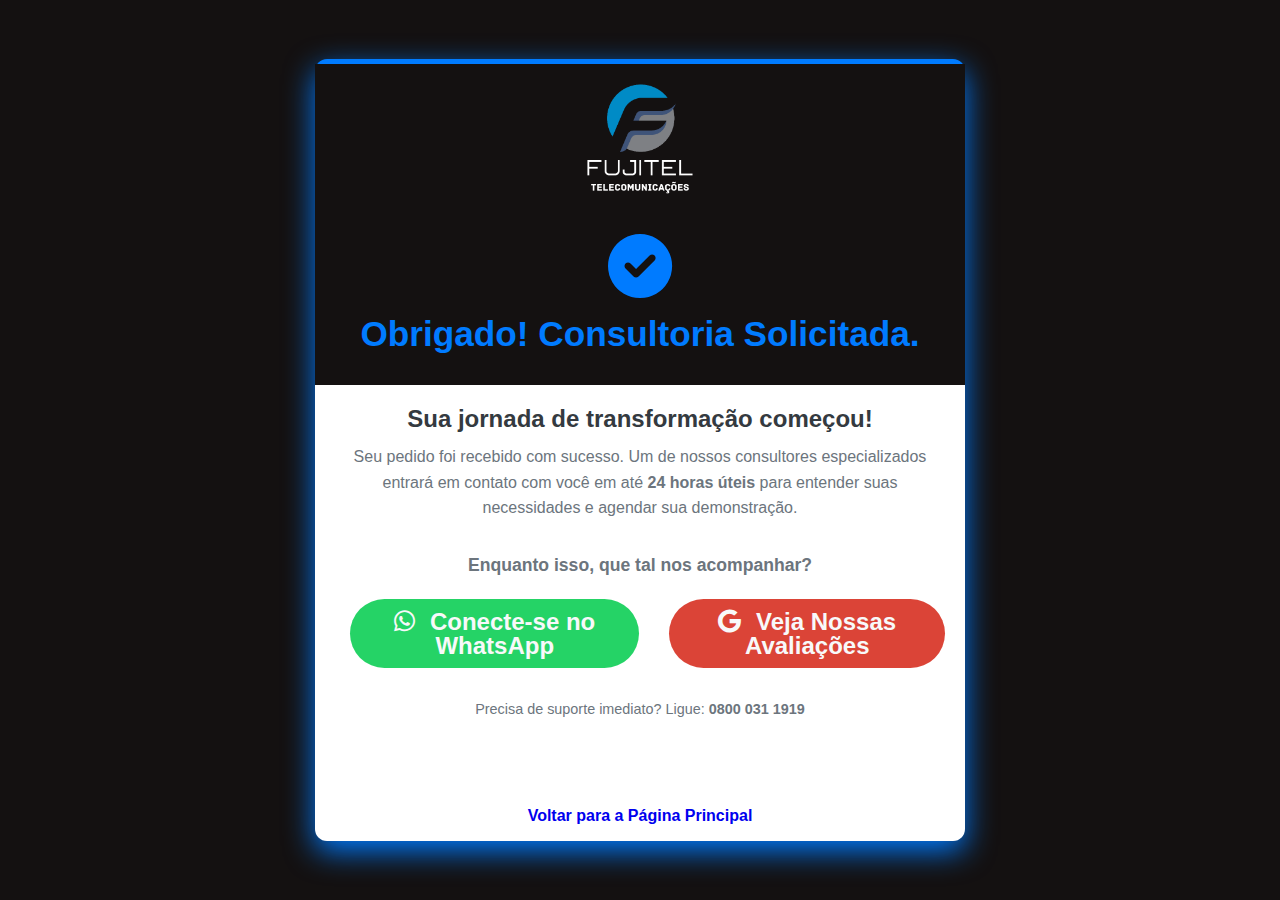
<file: thankyou.html>
<!DOCTYPE html>
<html lang="pt-BR">
  <head>
    <meta charset="UTF-8" />
    <meta name="viewport" content="width=device-width, initial-scale=1.0" />
    <title>Obrigado! Sua Consultoria Fujitel Foi Solicitada</title>

    <link rel="stylesheet" href="style.css" />
    <link
      rel="shortcut icon"
      href="./assets/icons/logotipo-fujitel.png"
      type="image/x-icon"
    />

    <link
      rel="stylesheet"
      href="https://cdnjs.cloudflare.com/ajax/libs/font-awesome/6.0.0-beta3/css/all.min.css"
    />
    <style>
      /* --- ESTILOS DA PÁGINA DE AGRADECIMENTO (agradecimento.html) --- */

      .thank-you-body {
        background-color: #141111; /* Fundo claro */
        display: flex;
        justify-content: center;
        align-items: center;
        min-height: 100vh; /* Garante que o conteúdo ocupe toda a altura da tela */
        margin: 0;
        padding: 20px;
        font-family: "Poppins", sans-serif; /* Use a fonte da sua landing page */
      }

      .thank-you-container {
        background-color: white;
        max-width: 650px;
        padding: 0;
        border-radius: 12px;
        box-shadow: 0 10px 30px var(--fujitel-blue);
        text-align: center;
        border-top: 5px solid var(--fujitel-blue);
      }

      .logo-thank-you {
        max-width: 150px;
        margin-bottom: 20px;
      }

      .check-icon {
        font-size: 4em;
        color: var(--fujitel-blue);
        margin-bottom: 15px;
      }
      .thank-you-header {
        display: flex;
        flex-direction: column;
        align-items: center;
        background-color: #141111;
      }
      .thank-you-header h1 {
        font-size: 2.2em;
        color: var(--fujitel-blue);
        margin-top: 0;
        margin-bottom: 30px;
      }
      .thank-you-content {
        padding: 20px;
      }
      .thank-you-content h2 {
        font-size: 1.5em;
        color: var(--fujitel-dark);
        margin-bottom: 10px;
      }

      .thank-you-content p {
        color: var(--fujitel-gray);
        line-height: 1.6;
        margin-bottom: 20px;
      }

      .next-step-info {
        font-size: 1.1em;
        color: var(--fujitel-dark);
        margin-top: 30px;
        margin-bottom: 15px;
      }

      /* Links Sociais */
      .social-links {
        display: flex;
        justify-content: center;
        gap: 15px;
        margin-bottom: 30px;
      }
      @media screen and (max-width: 1020px) {
        .social-links {
          flex-direction: column;
          display: flex;
        }
      }
      .social-btn {
        padding: 10px 20px;
        border-radius: 50px;
        text-decoration: none;
        font-weight: bold;
        transition: transform 0.2s;
        font-size: 0.5em;
        color: aliceblue;
        line-height: 1;
      }

      .social-btn:hover {
        transform: translateY(-2px);
      }

      .social-btn i {
        margin-right: 8px;
      }

      .whatsapp-btn {
        background-color: #25d366;
        color: white;
      }

      .google-btn {
        background-color: #db4437; /* Cor do Google */
        color: white;
      }

      .contact-backup {
        font-size: 0.9em;
        color: var(--fujitel-dark);
      }

      .back-home-btn {
        margin-top: 30px;
        /* Usa o estilo do botão CTA principal definido no seu style.css */
      }
    </style>
  </head>
  <body class="thank-you-body">
    <div class="thank-you-container">
      <div class="thank-you-header">
        <img
          src="./assets/icons/logotipo-fujitel.png"
          alt="Fujitel Telecomunicações"
          class="logo-thank-you"
        />

        <i class="fas fa-check-circle check-icon"></i>
        <h1>Obrigado! Consultoria Solicitada.</h1>
      </div>

      <div class="thank-you-content">
        <h2>Sua jornada de transformação começou!</h2>
        <p>
          Seu pedido foi recebido com sucesso. Um de nossos consultores
          especializados entrará em contato com você em até
          <strong>24 horas úteis</strong>
          para entender suas necessidades e agendar sua demonstração.
        </p>

        <p class="next-step-info">
          <strong>Enquanto isso, que tal nos acompanhar?</strong>
        </p>

        <div class="social-links">
          <a
            href="https://wa.me/5531971198708?text=Ol%C3%A1%2C%20vim%20pelo%20site%20e%20gostaria%20de%20mais%20informa%C3%A7%C3%B5es.
"
            target="_blank"
            class="social-btn whatsapp-btn"
            ><i class="fab fa-whatsapp"></i> Conecte-se no WhatsApp</a
          >
          <a
            href="https://share.google/LiydgJZ4CPw61NyUv"
            target="_blank"
            class="social-btn google-btn"
            ><i class="fab fa-google"></i> Veja Nossas Avaliações</a
          >
        </div>

        <p class="contact-backup">
          Precisa de suporte imediato? Ligue: <strong>0800 031 1919</strong>
        </p>
      </div>

      <a href="index.html" class="btn-cta back-home-btn"
        >Voltar para a Página Principal</a
      >
    </div>
  </body>
</html>
</file>
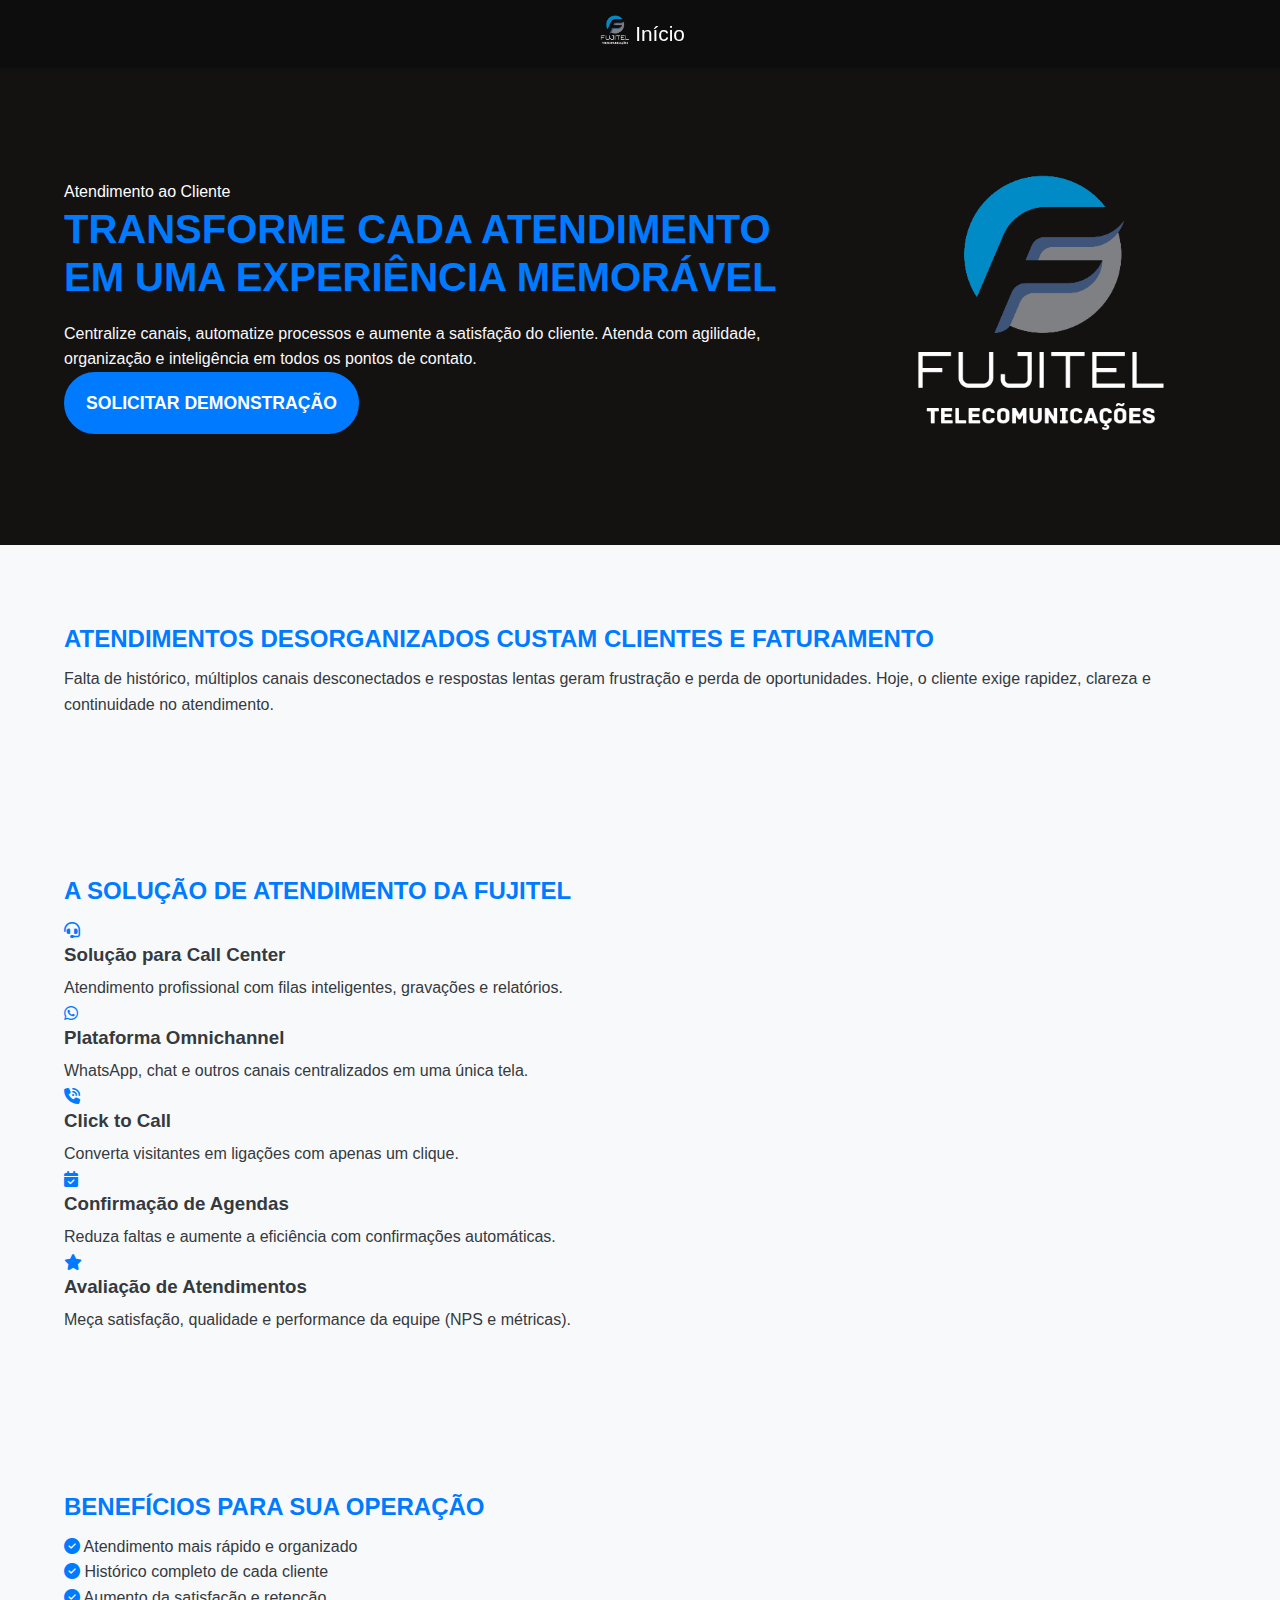
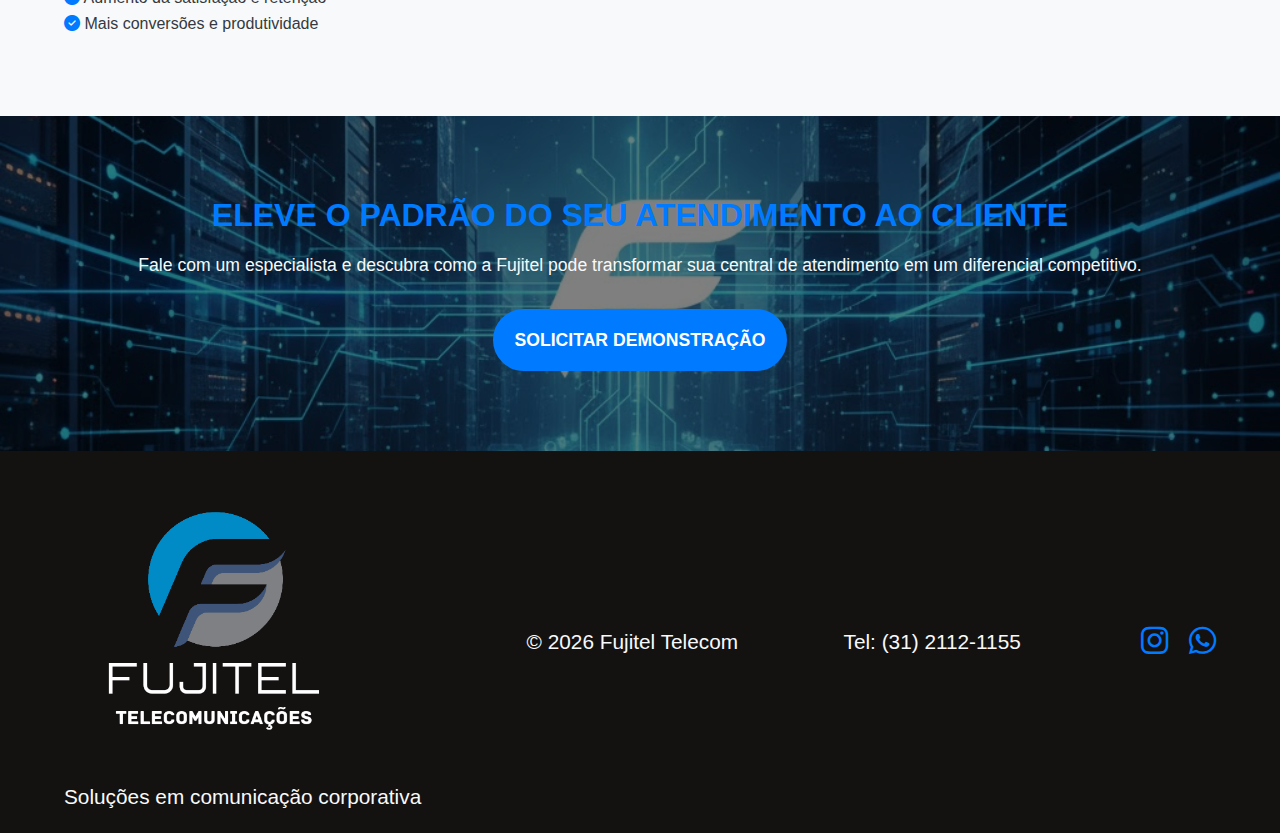
<file: pages/atendimento-ao-cliente.html>
<!DOCTYPE html>
<html lang="pt-BR">
<head>
  <meta charset="UTF-8" />
  <meta name="viewport" content="width=device-width, initial-scale=1.0" />
  <title>Colaboração e Telefonia Empresarial | Fujitel</title>

  <!-- SEO -->
  <meta name="description" content="Soluções de colaboração e telefonia empresarial com PABX em nuvem, VoIP, ramal virtual e softphones. Reduza custos e aumente a produtividade." />

  <!-- Fontes e Ícones -->
  <link href="https://fonts.googleapis.com/css2?family=Inter:wght@300;400;600;700;800&display=swap" rel="stylesheet">
  <link rel="stylesheet" href="https://cdnjs.cloudflare.com/ajax/libs/font-awesome/6.5.0/css/all.min.css" />

  <!-- CSS principal do site -->
  <link rel="stylesheet" href="../style.css" />
  <link rel="stylesheet" href="page-1-style.css">
</head>
<body>

  <!-- HEADER -->
  <header class="site-header">
    <div class="container">
      <div class="logo">
        <img src="../assets/icons/logotipo-fujitel.png" alt="Fujitel Telecom" />
      </div>
      <nav class="menu">
        <a href="/">Início</a>
      </nav>
    </div>
  </header>

  <!-- HERO -->
  <section class="hero hero-interno">
    <div class="container hero-grid">
      <div class="hero-text">
        <span class="hero-tag">Atendimento ao Cliente</span>
        <h1>Transforme cada atendimento em uma experiência memorável</h1>
        <p>
          Centralize canais, automatize processos e aumente a satisfação do cliente.
          Atenda com agilidade, organização e inteligência em todos os pontos de contato.
        </p>
        <a href="https://wa.me/5531971198708?text=Olá!%20Tenho%20interesse%20em%20uma%20demonstração%20das%20soluções%20de%20Atendimento%20ao%20Cliente%20(Call%20Center,%20Omnichannel%20e%20Click%20to%20Call).%20Gostaria%20de%20falar%20com%20um%20especialista." class="btn-cta hero-cta pulse">
          Solicitar Demonstração
        </a>
      </div>
      <div class="hero-image">
        <img src="../assets/icons/logotipo-fujitel.png" alt="Atendimento ao Cliente" />
      </div>
    </div>
  </section>

  <!-- PROBLEMA -->
  <section class="secao problema">
    <div class="container">
      <h2>Atendimentos desorganizados custam clientes e faturamento</h2>
      <p class="secao-descricao">
        Falta de histórico, múltiplos canais desconectados e respostas lentas
        geram frustração e perda de oportunidades. Hoje, o cliente exige
        rapidez, clareza e continuidade no atendimento.
      </p>
    </div>
  </section>

  <!-- SOLUÇÃO -->
  <section id="solucao" class="secao solucao">
    <div class="container">
      <h2>A solução de atendimento da Fujitel</h2>

      <div class="cards-grid">
        <div class="card">
          <i class="fas fa-headset"></i>
          <h3>Solução para Call Center</h3>
          <p>Atendimento profissional com filas inteligentes, gravações e relatórios.</p>
        </div>

        <div class="card">
          <i class="fab fa-whatsapp"></i>
          <h3>Plataforma Omnichannel</h3>
          <p>WhatsApp, chat e outros canais centralizados em uma única tela.</p>
        </div>

        <div class="card">
          <i class="fas fa-phone-volume"></i>
          <h3>Click to Call</h3>
          <p>Converta visitantes em ligações com apenas um clique.</p>
        </div>

        <div class="card">
          <i class="fas fa-calendar-check"></i>
          <h3>Confirmação de Agendas</h3>
          <p>Reduza faltas e aumente a eficiência com confirmações automáticas.</p>
        </div>

        <div class="card">
          <i class="fas fa-star"></i>
          <h3>Avaliação de Atendimentos</h3>
          <p>Meça satisfação, qualidade e performance da equipe (NPS e métricas).</p>
        </div>
      </div>
    </div>
  </section>

  <!-- BENEFÍCIOS -->
  <section id="beneficios" class="secao beneficios">
    <div class="container">
      <h2>Benefícios para sua operação</h2>

      <ul class="beneficios-lista">
        <li><i class="fas fa-check-circle"></i> Atendimento mais rápido e organizado</li>
        <li><i class="fas fa-check-circle"></i> Histórico completo de cada cliente</li>
        <li><i class="fas fa-check-circle"></i> Aumento da satisfação e retenção</li>
        <li><i class="fas fa-check-circle"></i> Mais conversões e produtividade</li>
      </ul>
    </div>
  </section>

  <!-- CTA FINAL -->
  <section id="contato" class="secao cta-final">
    <div class="container cta-box">
      <h2>Eleve o padrão do seu atendimento ao cliente</h2>
      <p>
        Fale com um especialista e descubra como a Fujitel pode transformar
        sua central de atendimento em um diferencial competitivo.
      </p>
      <a href="https://wa.me/5531971198708?text=Olá!%20Tenho%20interesse%20em%20uma%20demonstração%20das%20soluções%20de%20Atendimento%20ao%20Cliente%20(Call%20Center,%20Omnichannel%20e%20Click%20to%20Call).%20Gostaria%20de%20falar%20com%20um%20especialista." class="btn-cta hero-cta pulse">
        Solicitar Demonstração
      </a>
    </div>
  </section>

  <!-- FOOTER -->
  <footer class="site-footer">
    <div class="container footer-grid">
      <div>
        <img src="../assets/icons/logotipo-fujitel.png" alt="Fujitel" />
        <p>Soluções em comunicação corporativa</p>
      </div>
      <div>
        <p>© <span id="ano"></span> Fujitel Telecom</p>
      </div>
      <p>Tel: (31) 2112-1155</p>
      <div class="social-links">
        <a href="https://www.instagram.com/fujiteltelecom/" target="_blank"><i class="fab fa-instagram"></i></a>
        <a href="https://wa.me/5531971198708?text=Olá,%20vim%20pelo%20site%20e%20gostaria%20de%20mais%20informações." target="_blank"><i class="fab fa-whatsapp"></i></a>
      </div>
    </div>
  </footer>

  <script>
    document.getElementById('ano').textContent = new Date().getFullYear();
  </script>

</body>

</html>
</file>
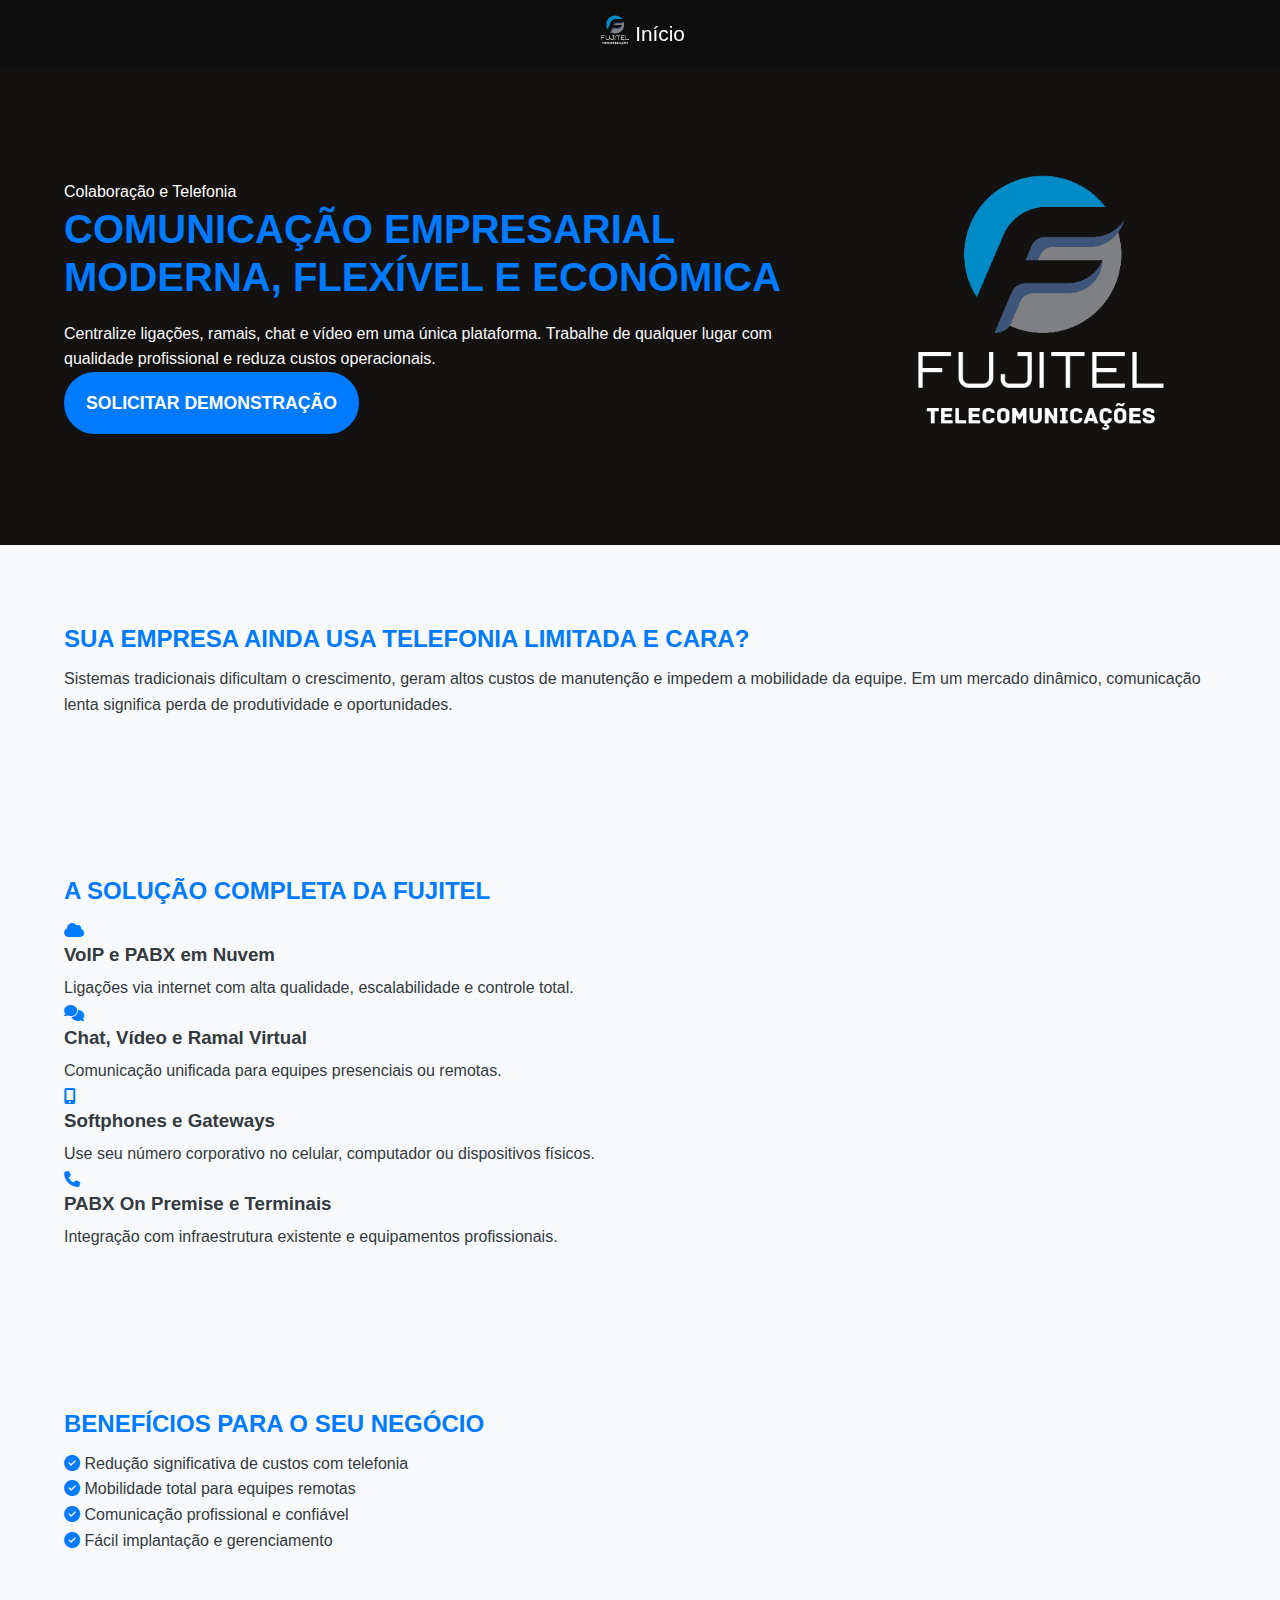
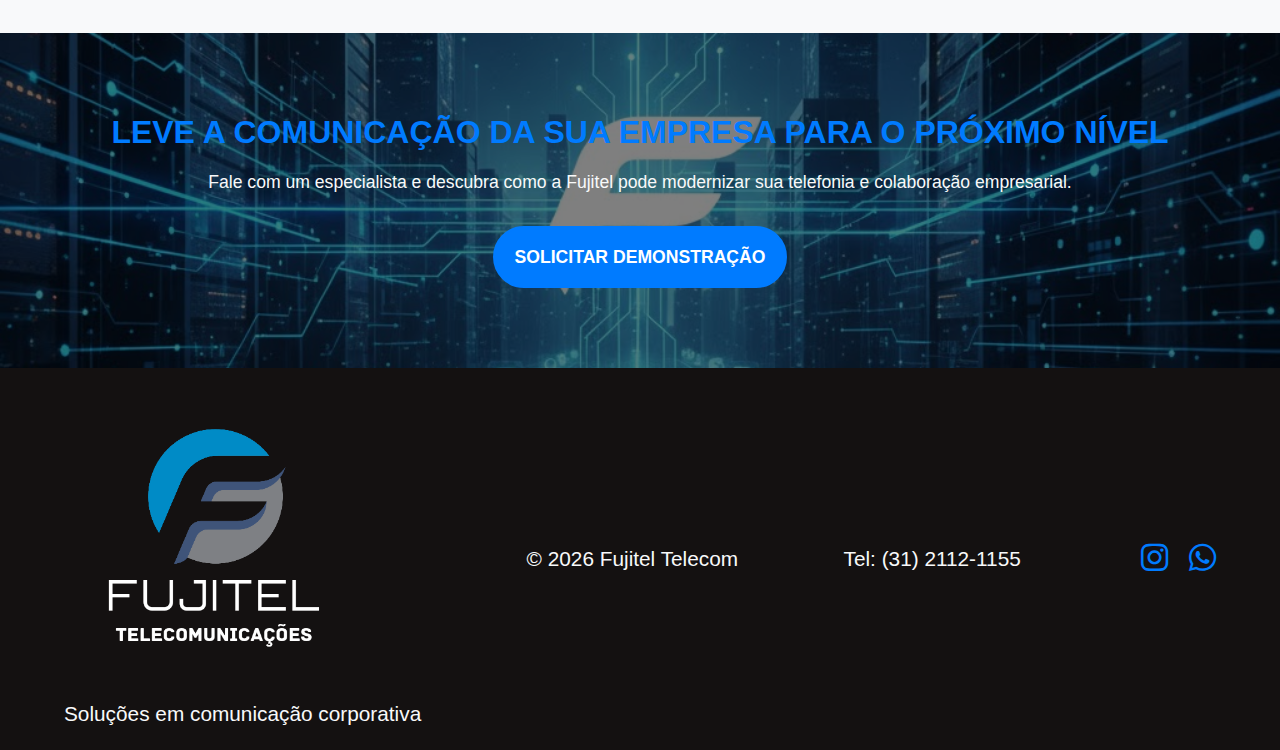
<file: pages/colaboracao-e-telefonia.html>
<!DOCTYPE html>
<html lang="pt-BR">
<head>
  <meta charset="UTF-8" />
  <meta name="viewport" content="width=device-width, initial-scale=1.0" />
  <title>Colaboração e Telefonia Empresarial | Fujitel</title>

  <!-- SEO -->
  <meta name="description" content="Soluções de colaboração e telefonia empresarial com PABX em nuvem, VoIP, ramal virtual e softphones. Reduza custos e aumente a produtividade." />

  <!-- Fontes e Ícones -->
  <link href="https://fonts.googleapis.com/css2?family=Inter:wght@300;400;600;700;800&display=swap" rel="stylesheet">
  <link rel="stylesheet" href="https://cdnjs.cloudflare.com/ajax/libs/font-awesome/6.5.0/css/all.min.css" />

  <!-- CSS principal do site -->
  <link rel="stylesheet" href="../style.css" />
  <link rel="stylesheet" href="page-1-style.css">
</head>
<body>

  <!-- HEADER -->
  <header class="site-header">
    <div class="container">
      <div class="logo">
        <img src="../assets/icons/logotipo-fujitel.png" alt="Fujitel Telecom" />
      </div>
      <nav class="menu">
        <a href="/">Início</a>
      
      </nav>
    </div>
  </header>

  <!-- HERO -->
  <section class="hero hero-interno">
    <div class="container hero-grid">
      <div class="hero-text">
        <span class="hero-tag">Colaboração e Telefonia</span>
        <h1>Comunicação empresarial moderna, flexível e econômica</h1>
        <p>
          Centralize ligações, ramais, chat e vídeo em uma única plataforma.
          Trabalhe de qualquer lugar com qualidade profissional e reduza custos operacionais.
        </p>
        <a href="https://wa.me/5531971198708?text=Olá!%20Tenho%20interesse%20em%20uma%20demonstração%20da%20solução%20de%20Colaboração%20e%20Telefonia%20(PABX%20em%20Nuvem,%20VoIP%20e%20Ramal%20Virtual).%20Gostaria%20de%20falar%20com%20um%20especialista." class="btn-cta hero-cta pulse">
          Solicitar Demonstração
        </a>
      </div>
      <div class="hero-image">
        <!-- espaço para imagem ou ilustração -->
        <img src="../assets/icons/logotipo-fujitel.png" alt="Colaboração e Telefonia" />
      </div>
    </div>
  </section>

  <!-- PROBLEMA -->
  <section class="secao problema">
    <div class="container">
      <h2>Sua empresa ainda usa telefonia limitada e cara?</h2>
      <p class="secao-descricao">
        Sistemas tradicionais dificultam o crescimento, geram altos custos de manutenção
        e impedem a mobilidade da equipe. Em um mercado dinâmico, comunicação lenta significa
        perda de produtividade e oportunidades.
      </p>
    </div>
  </section>

  <!-- SOLUÇÃO -->
  <section id="solucao" class="secao solucao">
    <div class="container">
      <h2>A solução completa da Fujitel</h2>

      <div class="cards-grid">
        <div class="card">
          <i class="fas fa-cloud"></i>
          <h3>VoIP e PABX em Nuvem</h3>
          <p>Ligações via internet com alta qualidade, escalabilidade e controle total.</p>
        </div>

        <div class="card">
          <i class="fas fa-comments"></i>
          <h3>Chat, Vídeo e Ramal Virtual</h3>
          <p>Comunicação unificada para equipes presenciais ou remotas.</p>
        </div>

        <div class="card">
          <i class="fas fa-mobile-alt"></i>
          <h3>Softphones e Gateways</h3>
          <p>Use seu número corporativo no celular, computador ou dispositivos físicos.</p>
        </div>

        <div class="card">
          <i class="fas fa-phone"></i>
          <h3>PABX On Premise e Terminais</h3>
          <p>Integração com infraestrutura existente e equipamentos profissionais.</p>
        </div>
      </div>
    </div>
  </section>

  <!-- BENEFÍCIOS -->
  <section id="beneficios" class="secao beneficios">
    <div class="container">
      <h2>Benefícios para o seu negócio</h2>

      <ul class="beneficios-lista">
        <li><i class="fas fa-check-circle"></i> Redução significativa de custos com telefonia</li>
        <li><i class="fas fa-check-circle"></i> Mobilidade total para equipes remotas</li>
        <li><i class="fas fa-check-circle"></i> Comunicação profissional e confiável</li>
        <li><i class="fas fa-check-circle"></i> Fácil implantação e gerenciamento</li>
      </ul>
    </div>
  </section>

  <!-- CTA FINAL -->
  <section id="contato" class="secao cta-final">
    <div class="container cta-box">
      <h2>Leve a comunicação da sua empresa para o próximo nível</h2>
      <p>
        Fale com um especialista e descubra como a Fujitel pode modernizar
        sua telefonia e colaboração empresarial.
      </p>
      <a href="https://wa.me/5531971198708?text=Olá!%20Tenho%20interesse%20em%20uma%20demonstração%20da%20solução%20de%20Colaboração%20e%20Telefonia%20(PABX%20em%20Nuvem,%20VoIP%20e%20Ramal%20Virtual).%20Gostaria%20de%20falar%20com%20um%20especialista." class="btn-cta hero-cta pulse">
        Solicitar Demonstração
      </a>
    </div>
  </section>

  <!-- FOOTER -->
  <footer class="site-footer">
    <div class="container footer-grid">
      <div>
        <img  src="../assets/icons/logotipo-fujitel.png" alt="Fujitel" />
        <p>Soluções em comunicação corporativa</p>
      </div>
      <div>
        <p>© <span id="ano"></span> Fujitel Telecom</p>
      </div>
      <p>Tel: (31) 2112-1155</p>
        <div class="social-links">
          <a href="https://www.instagram.com/fujiteltelecom/" target="_blank"
            ><i class="fab fa-instagram"></i
          ></a>
          <a
            href="https://wa.me/5531971198708?text=Ol%C3%A1%2C%20vim%20pelo%20site%20e%20gostaria%20de%20mais%20informa%C3%A7%C3%B5es.
"
            target="_blank"
            ><i class="fab fa-whatsapp"></i
          ></a>
        </div>
    </div>
  </footer>

  <script>
    document.getElementById('ano').textContent = new Date().getFullYear();
  </script>

</body>
</html>
</file>
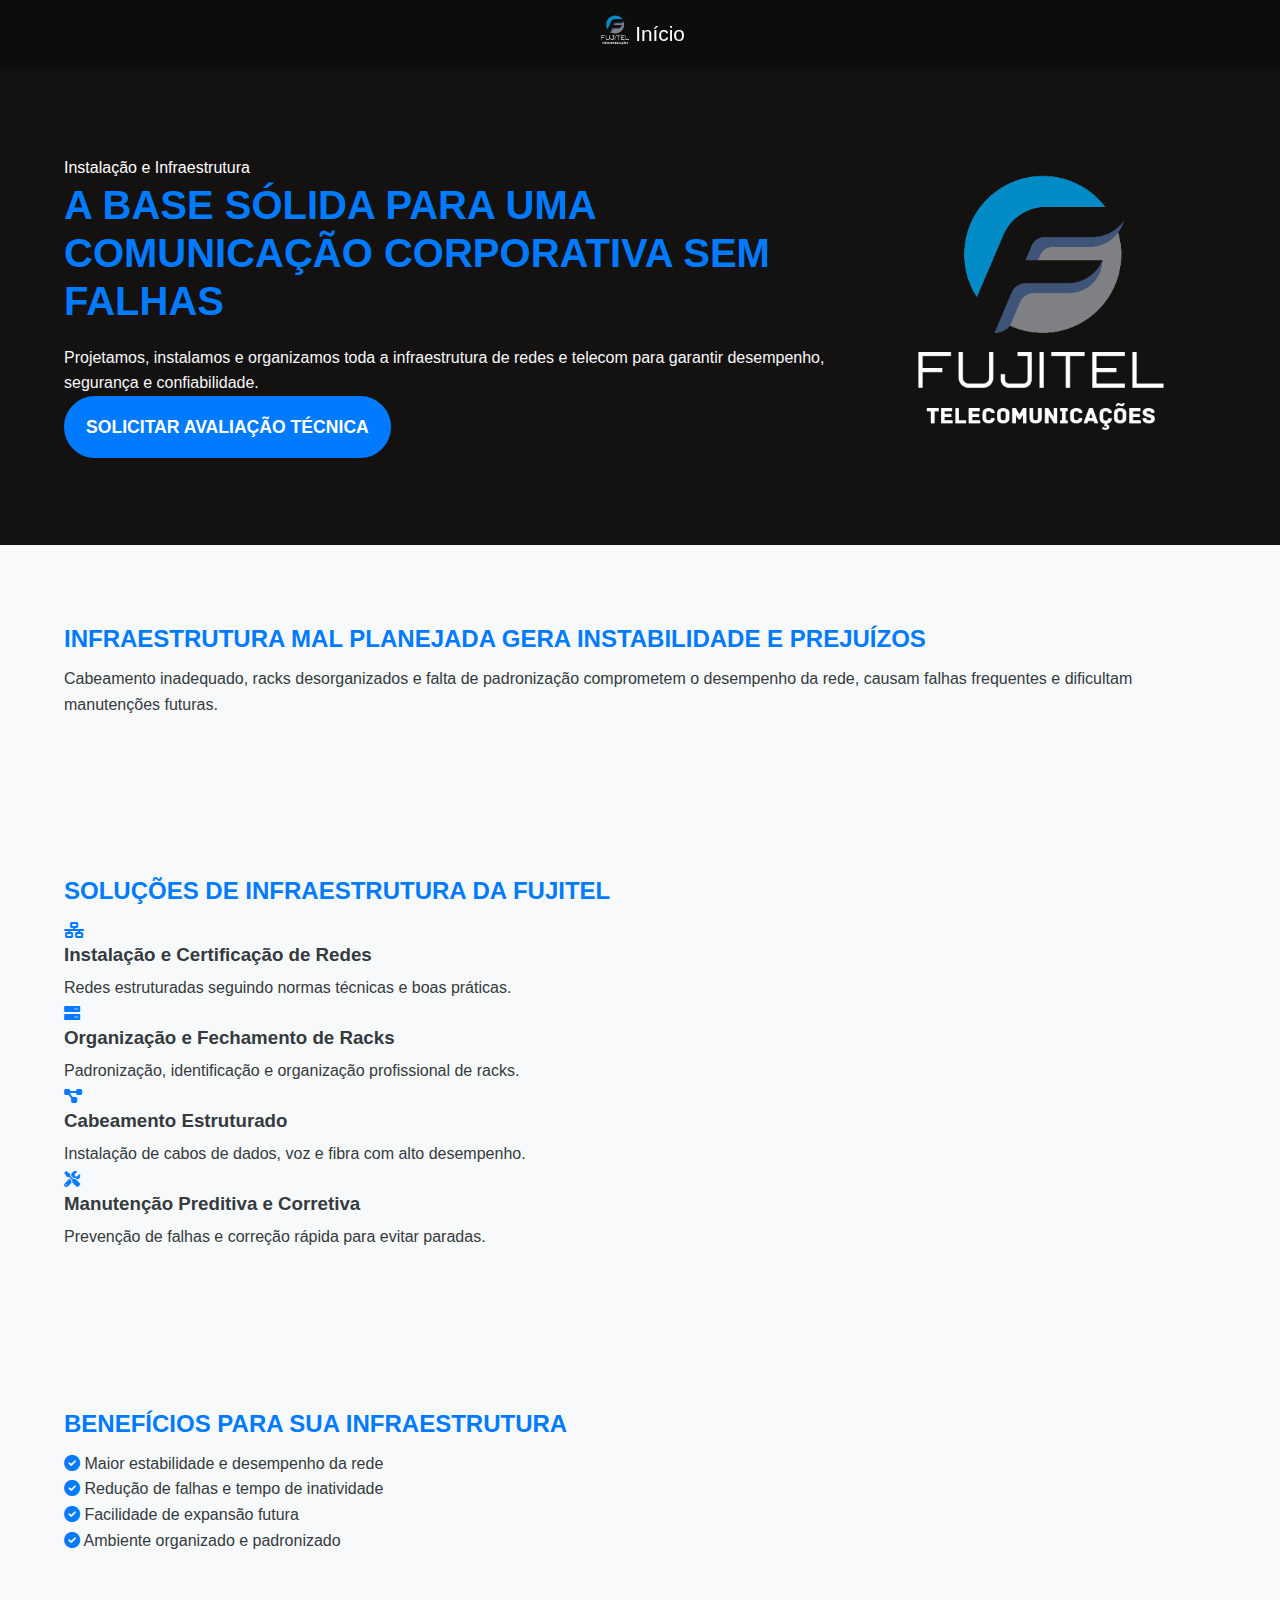
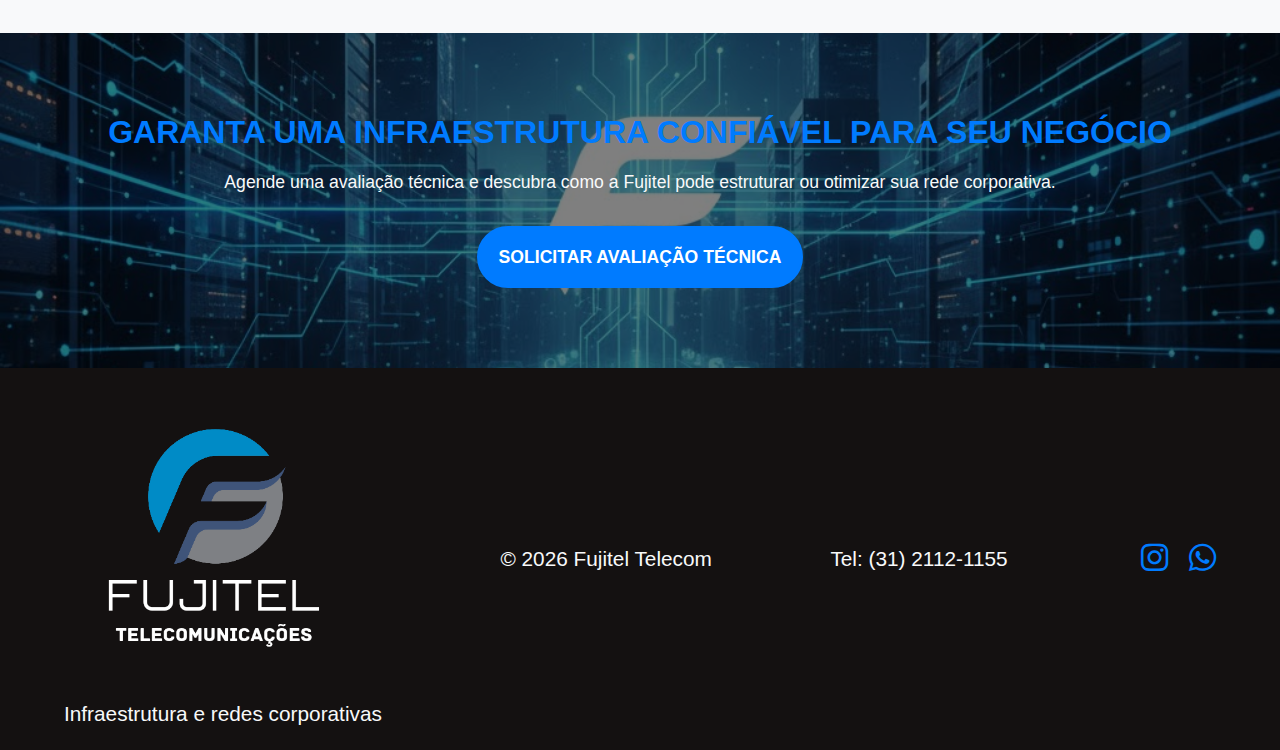
<file: pages/instalacao-e-infraestrutura.html>
<!DOCTYPE html>
<html lang="pt-BR">
<head>
    <meta charset="UTF-8" />
    <meta name="viewport" content="width=device-width, initial-scale=1.0" />
    <title>
      Fujitel Telecomunicações | Plataforma Completa de VoIP, PABX em Nuvem e
      Omnichannel
    </title>

    <meta
      name="description"
      content="Fujitel: Soluções completas em VoIP, PABX em Nuvem, Call Center Omnichannel e IA para empresas. Transforme sua comunicação e reduza custos hoje mesmo."
    />

    <meta
      name="keywords"
      content="VoIP, PABX em Nuvem, Central Telefônica, Call Center Omnichannel, Atendimento WhatsApp, Gateways, Telefonia Empresarial, Inteligência Artificial Telecom, Fujitel"
    />

    <meta name="robots" content="index, follow" />
    <meta name="author" content="Fujitel Telecomunicações" />

    <link
      rel="canonical"
      href="https://www.fujitel.com.br/landing-page-solucoes"
    />

    <meta
      property="og:title"
      content="Fujitel Telecom: A Solução de Voz e IA que sua Empresa Precisa."
    />

    <meta
      property="og:description"
      content="Reduza custos e modernize seu atendimento com nosso PABX em Nuvem e plataforma Omnichannel. Solicite uma consultoria gratuita!"
    />

    <meta property="og:url" content="https://www.fujitel.com.br/" />

    <meta property="og:type" content="website" />

    <meta
      property="og:image"
      content="https://www.fujitel.com.br/assets/images/banner.png"
    />

    <meta property="og:site_name" content="Fujitel Telecomunicações" />

    <meta name="twitter:card" content="summary_large_image" />

    <meta
      name="twitter:title"
      content="Fujitel Telecom: A Solução de Voz e IA que sua Empresa Precisa."
    />

    <meta
      name="twitter:description"
      content="Reduza custos e modernize seu atendimento com nosso PABX em Nuvem e plataforma Omnichannel. Solicite uma consultoria gratuita!"
    />

    <meta
      name="twitter:image"
      content="https://wa.me/5531971198708?text=Ol%C3%A1%2C%20vim%20pelo%20site%20e%20gostaria%20de%20mais%20informa%C3%A7%C3%B5es.
"
    />
    <link rel="stylesheet" href="../style.css" />
    <link rel="stylesheet" href="page-1-style.css">
    <link
      rel="shortcut icon"
      href="./assets/icons/logotipo-fujitel.png"
      type="image/x-icon"
    />
    <link
      rel="stylesheet"
      href="https://cdnjs.cloudflare.com/ajax/libs/font-awesome/6.0.0-beta3/css/all.min.css"
    />
  </head>
  <body>

  <!-- HEADER -->
  <header class="site-header">
    <div class="container">
      <div class="logo">
        <img src="../assets/icons/logotipo-fujitel.png" alt="Fujitel Telecom" />
      </div>
      <nav class="menu">
        <a href="/">Início</a>
      </nav>
    </div>
  </header>

  <!-- HERO -->
  <section class="hero hero-interno">
    <div class="container hero-grid">
      <div class="hero-text">
        <span class="hero-tag">Instalação e Infraestrutura</span>
        <h1>A base sólida para uma comunicação corporativa sem falhas</h1>
        <p>
          Projetamos, instalamos e organizamos toda a infraestrutura de redes
          e telecom para garantir desempenho, segurança e confiabilidade.
        </p>
        <a href="https://wa.me/5531971198708?text=Olá!%20Tenho%20interesse%20em%20uma%20avaliação%20técnica%20para%20Instalação%20e%20Infraestrutura%20de%20Redes%20e%20Telecom.%20Gostaria%20de%20falar%20com%20um%20especialista." class="btn-cta hero-cta pulse">
          Solicitar Avaliação Técnica
        </a>
      </div>
      <div class="hero-image">
        <img src="../assets/icons/logotipo-fujitel.png" alt="Instalação e Infraestrutura" />
      </div>
    </div>
  </section>

  <!-- PROBLEMA -->
  <section class="secao problema">
    <div class="container">
      <h2>Infraestrutura mal planejada gera instabilidade e prejuízos</h2>
      <p class="secao-descricao">
        Cabeamento inadequado, racks desorganizados e falta de padronização
        comprometem o desempenho da rede, causam falhas frequentes
        e dificultam manutenções futuras.
      </p>
    </div>
  </section>

  <!-- SOLUÇÃO -->
  <section id="solucao" class="secao solucao">
    <div class="container">
      <h2>Soluções de Infraestrutura da Fujitel</h2>

      <div class="cards-grid">
        <div class="card">
          <i class="fas fa-network-wired"></i>
          <h3>Instalação e Certificação de Redes</h3>
          <p>Redes estruturadas seguindo normas técnicas e boas práticas.</p>
        </div>

        <div class="card">
          <i class="fas fa-server"></i>
          <h3>Organização e Fechamento de Racks</h3>
          <p>Padronização, identificação e organização profissional de racks.</p>
        </div>

        <div class="card">
          <i class="fas fa-project-diagram"></i>
          <h3>Cabeamento Estruturado</h3>
          <p>Instalação de cabos de dados, voz e fibra com alto desempenho.</p>
        </div>

        <div class="card">
          <i class="fas fa-tools"></i>
          <h3>Manutenção Preditiva e Corretiva</h3>
          <p>Prevenção de falhas e correção rápida para evitar paradas.</p>
        </div>
      </div>
    </div>
  </section>

  <!-- BENEFÍCIOS -->
  <section id="beneficios" class="secao beneficios">
    <div class="container">
      <h2>Benefícios para sua infraestrutura</h2>

      <ul class="beneficios-lista">
        <li><i class="fas fa-check-circle"></i> Maior estabilidade e desempenho da rede</li>
        <li><i class="fas fa-check-circle"></i> Redução de falhas e tempo de inatividade</li>
        <li><i class="fas fa-check-circle"></i> Facilidade de expansão futura</li>
        <li><i class="fas fa-check-circle"></i> Ambiente organizado e padronizado</li>
      </ul>
    </div>
  </section>

  <!-- CTA FINAL -->
  <section id="contato" class="secao cta-final">
    <div class="container cta-box">
      <h2>Garanta uma infraestrutura confiável para seu negócio</h2>
      <p>
        Agende uma avaliação técnica e descubra como a Fujitel
        pode estruturar ou otimizar sua rede corporativa.
      </p>
      <a href="https://wa.me/5531971198708?text=Olá!%20Tenho%20interesse%20em%20uma%20avaliação%20técnica%20para%20Instalação%20e%20Infraestrutura%20de%20Redes%20e%20Telecom.%20Gostaria%20de%20falar%20com%20um%20especialista." class="btn-cta hero-cta pulse">
        Solicitar Avaliação Técnica
      </a>
    </div>
  </section>

  <!-- FOOTER -->
  <footer class="site-footer">
    <div class="container footer-grid">
      <div>
        <img src="../assets/icons/logotipo-fujitel.png" alt="Fujitel" />
        <p>Infraestrutura e redes corporativas</p>
      </div>
      <div>
        <p>© <span id="ano"></span> Fujitel Telecom</p>
      </div>
      <p>Tel: (31) 2112-1155</p>
      <div class="social-links">
        <a href="https://www.instagram.com/fujiteltelecom/" target="_blank"><i class="fab fa-instagram"></i></a>
        <a href="https://wa.me/5531971198708?text=Olá,%20vim%20pelo%20site%20e%20gostaria%20de%20mais%20informações." target="_blank"><i class="fab fa-whatsapp"></i></a>
      </div>
    </div>
  </footer>

  <script>
    document.getElementById('ano').textContent = new Date().getFullYear();
  </script>

</body>
</html>
</file>
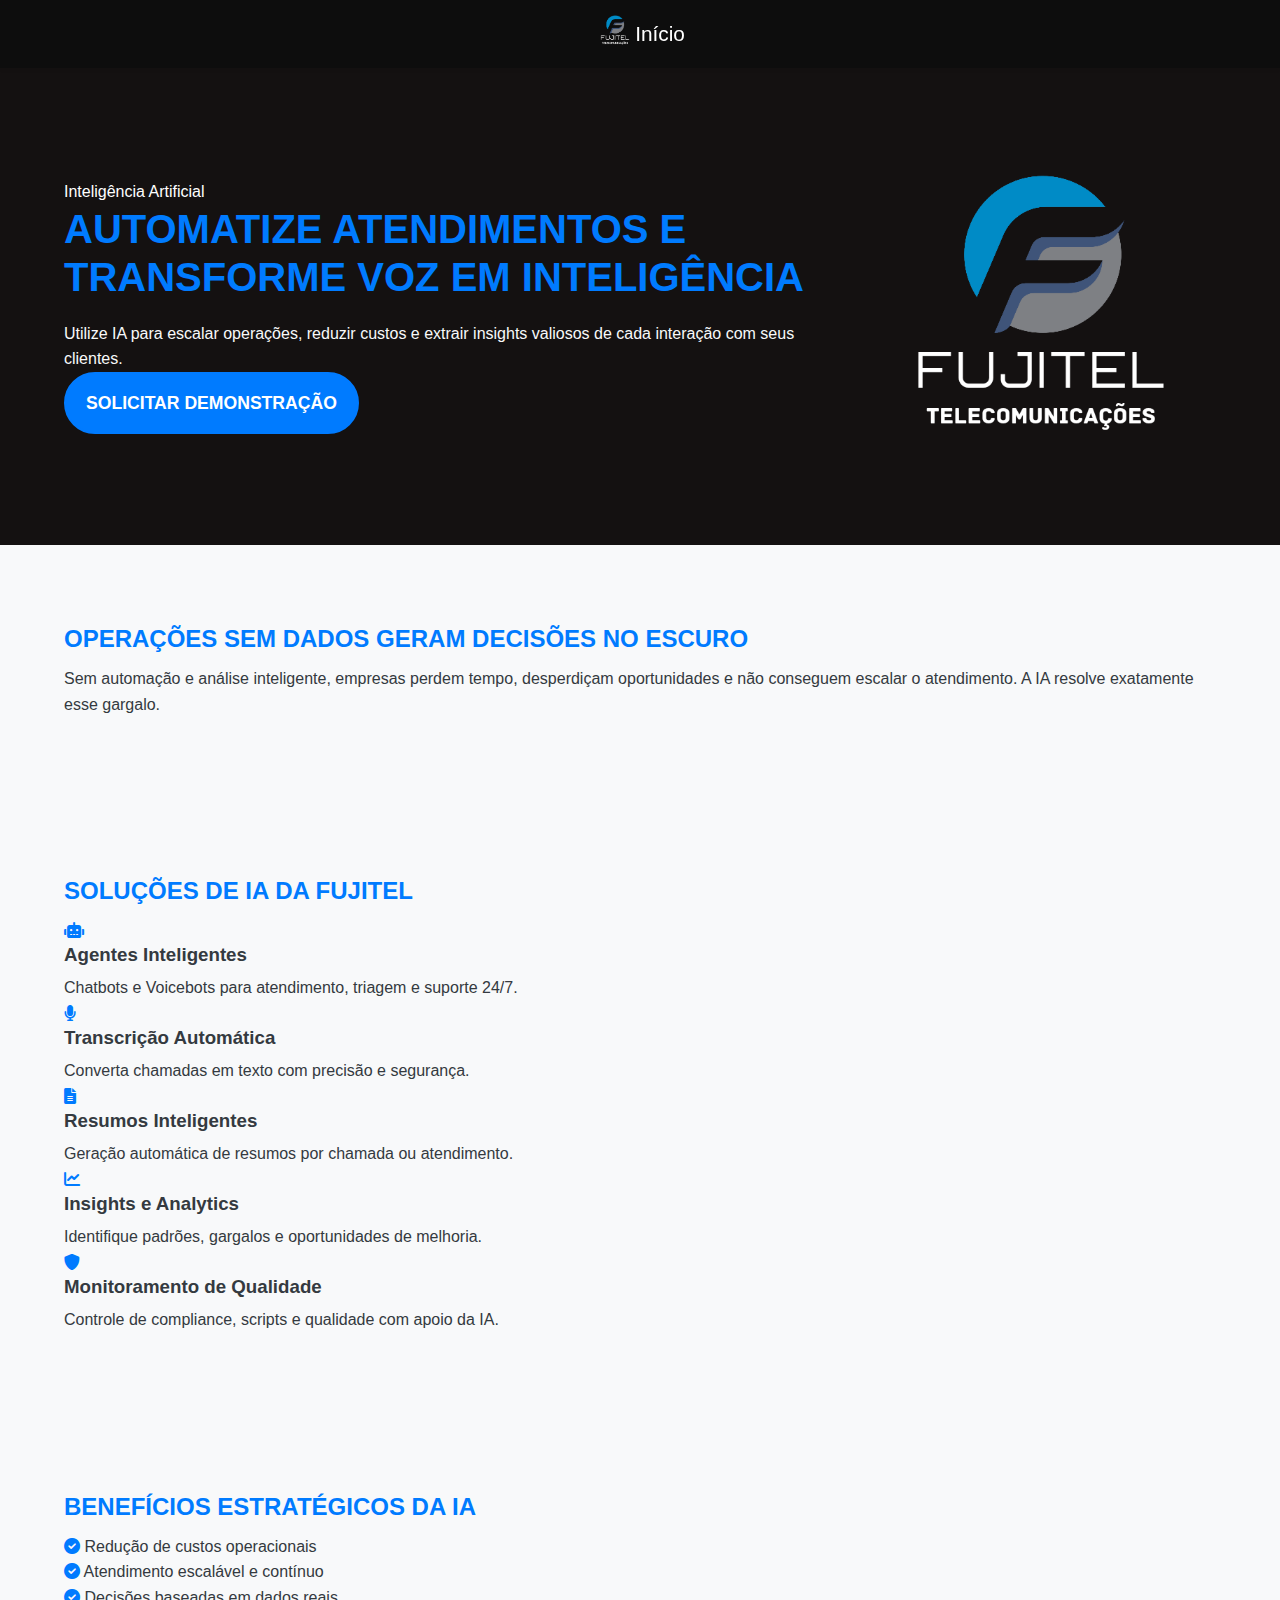
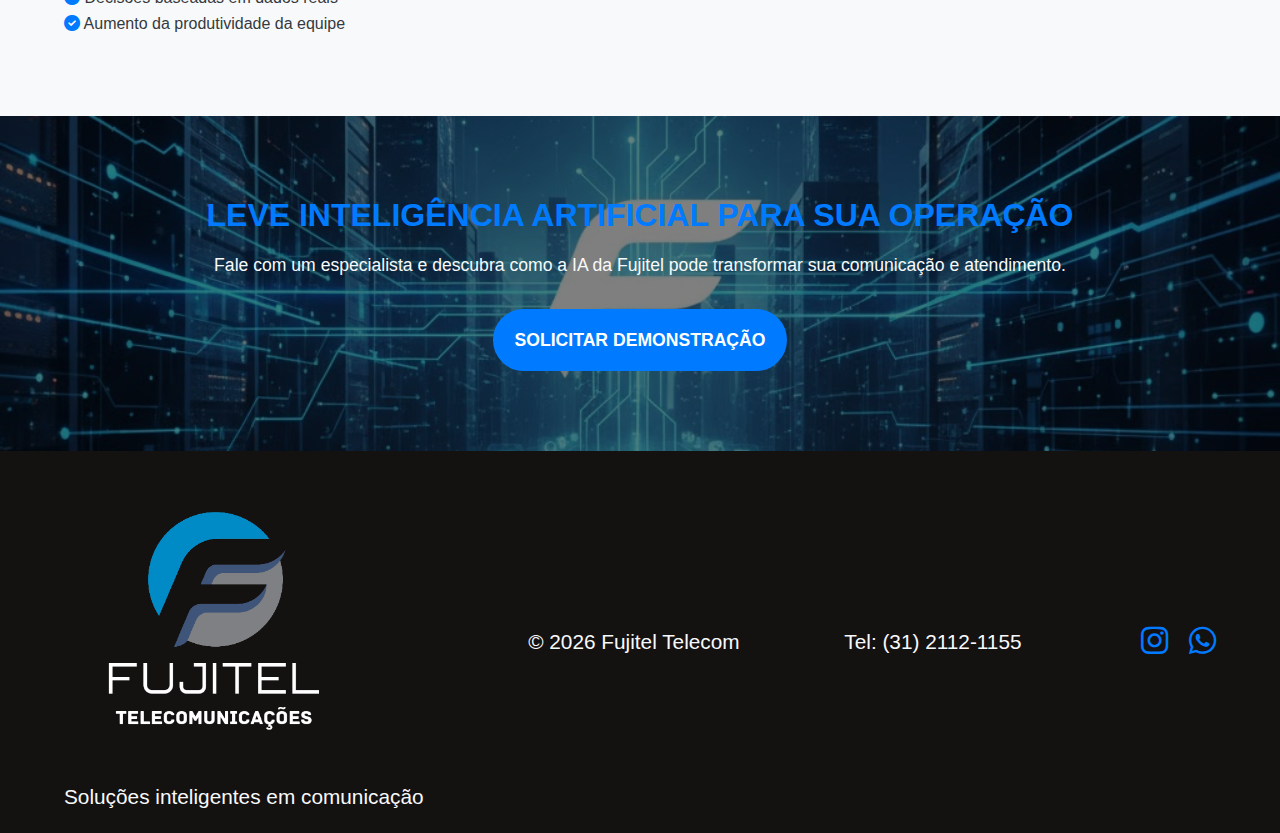
<file: pages/inteligencia-artificial.html>
<!DOCTYPE html>
<html lang="pt-BR">
<head>
    <meta charset="UTF-8" />
    <meta name="viewport" content="width=device-width, initial-scale=1.0" />
    <title>
      Fujitel Telecomunicações | Plataforma Completa de VoIP, PABX em Nuvem e
      Omnichannel
    </title>

    <meta
      name="description"
      content="Fujitel: Soluções completas em VoIP, PABX em Nuvem, Call Center Omnichannel e IA para empresas. Transforme sua comunicação e reduza custos hoje mesmo."
    />

    <meta
      name="keywords"
      content="VoIP, PABX em Nuvem, Central Telefônica, Call Center Omnichannel, Atendimento WhatsApp, Gateways, Telefonia Empresarial, Inteligência Artificial Telecom, Fujitel"
    />

    <meta name="robots" content="index, follow" />
    <meta name="author" content="Fujitel Telecomunicações" />

    <link
      rel="canonical"
      href="https://www.fujitel.com.br/landing-page-solucoes"
    />

    <meta
      property="og:title"
      content="Fujitel Telecom: A Solução de Voz e IA que sua Empresa Precisa."
    />

    <meta
      property="og:description"
      content="Reduza custos e modernize seu atendimento com nosso PABX em Nuvem e plataforma Omnichannel. Solicite uma consultoria gratuita!"
    />

    <meta property="og:url" content="https://www.fujitel.com.br/" />

    <meta property="og:type" content="website" />

    <meta
      property="og:image"
      content="https://www.fujitel.com.br/assets/images/banner.png"
    />

    <meta property="og:site_name" content="Fujitel Telecomunicações" />

    <meta name="twitter:card" content="summary_large_image" />

    <meta
      name="twitter:title"
      content="Fujitel Telecom: A Solução de Voz e IA que sua Empresa Precisa."
    />

    <meta
      name="twitter:description"
      content="Reduza custos e modernize seu atendimento com nosso PABX em Nuvem e plataforma Omnichannel. Solicite uma consultoria gratuita!"
    />

    <meta
      name="twitter:image"
      content="https://wa.me/5531971198708?text=Ol%C3%A1%2C%20vim%20pelo%20site%20e%20gostaria%20de%20mais%20informa%C3%A7%C3%B5es.
"
    />
    <link rel="stylesheet" href="../style.css" />
    <link rel="stylesheet" href="page-1-style.css">
    <link
      rel="shortcut icon"
      href="./assets/icons/logotipo-fujitel.png"
      type="image/x-icon"
    />
    <link
      rel="stylesheet"
      href="https://cdnjs.cloudflare.com/ajax/libs/font-awesome/6.0.0-beta3/css/all.min.css"
    />
  </head>
<body>
   
  <!-- HEADER -->
  <header class="site-header">
    <div class="container">
      <div class="logo">
        <img src="../assets/icons/logotipo-fujitel.png" alt="Fujitel Telecom" />
      </div>
      <nav class="menu">
        <a href="/">Início</a>
      </nav>
    </div>
  </header>

  <!-- HERO -->
  <section class="hero hero-interno">
    <div class="container hero-grid">
      <div class="hero-text">
        <span class="hero-tag">Inteligência Artificial</span>
        <h1>Automatize atendimentos e transforme voz em inteligência</h1>
        <p>
          Utilize IA para escalar operações, reduzir custos e extrair insights
          valiosos de cada interação com seus clientes.
        </p>
        <a href="https://wa.me/5531971198708?text=Olá!%20Tenho%20interesse%20em%20uma%20demonstração%20das%20soluções%20de%20Inteligência%20Artificial%20(AI%20Agents,%20Transcrição%20e%20Insights).%20Gostaria%20de%20falar%20com%20um%20especialista." class="btn-cta hero-cta pulse">
          Solicitar Demonstração
        </a>
      </div>
      <div class="hero-image">
        <img src="../assets/icons/logotipo-fujitel.png" alt="Inteligência Artificial" />
      </div>
    </div>
  </section>

  <!-- PROBLEMA -->
  <section class="secao problema">
    <div class="container">
      <h2>Operações sem dados geram decisões no escuro</h2>
      <p class="secao-descricao">
        Sem automação e análise inteligente, empresas perdem tempo,
        desperdiçam oportunidades e não conseguem escalar o atendimento.
        A IA resolve exatamente esse gargalo.
      </p>
    </div>
  </section>

  <!-- SOLUÇÃO -->
  <section id="solucao" class="secao solucao">
    <div class="container">
      <h2>Soluções de IA da Fujitel</h2>

      <div class="cards-grid">
        <div class="card">
          <i class="fas fa-robot"></i>
          <h3>Agentes Inteligentes</h3>
          <p>Chatbots e Voicebots para atendimento, triagem e suporte 24/7.</p>
        </div>

        <div class="card">
          <i class="fas fa-microphone"></i>
          <h3>Transcrição Automática</h3>
          <p>Converta chamadas em texto com precisão e segurança.</p>
        </div>

        <div class="card">
          <i class="fas fa-file-alt"></i>
          <h3>Resumos Inteligentes</h3>
          <p>Geração automática de resumos por chamada ou atendimento.</p>
        </div>

        <div class="card">
          <i class="fas fa-chart-line"></i>
          <h3>Insights e Analytics</h3>
          <p>Identifique padrões, gargalos e oportunidades de melhoria.</p>
        </div>

        <div class="card">
          <i class="fas fa-shield-alt"></i>
          <h3>Monitoramento de Qualidade</h3>
          <p>Controle de compliance, scripts e qualidade com apoio da IA.</p>
        </div>
      </div>
    </div>
  </section>

  <!-- BENEFÍCIOS -->
  <section id="beneficios" class="secao beneficios">
    <div class="container">
      <h2>Benefícios estratégicos da IA</h2>

      <ul class="beneficios-lista">
        <li><i class="fas fa-check-circle"></i> Redução de custos operacionais</li>
        <li><i class="fas fa-check-circle"></i> Atendimento escalável e contínuo</li>
        <li><i class="fas fa-check-circle"></i> Decisões baseadas em dados reais</li>
        <li><i class="fas fa-check-circle"></i> Aumento da produtividade da equipe</li>
      </ul>
    </div>
  </section>

  <!-- CTA FINAL -->
  <section id="contato" class="secao cta-final">
    <div class="container cta-box">
      <h2>Leve inteligência artificial para sua operação</h2>
      <p>
        Fale com um especialista e descubra como a IA da Fujitel
        pode transformar sua comunicação e atendimento.
      </p>
      <a href="https://wa.me/5531971198708?text=Olá!%20Tenho%20interesse%20em%20uma%20demonstração%20das%20soluções%20de%20Inteligência%20Artificial%20(AI%20Agents,%20Transcrição%20e%20Insights).%20Gostaria%20de%20falar%20com%20um%20especialista." class="btn-cta hero-cta pulse">
        Solicitar Demonstração
      </a>
    </div>
  </section>

  <!-- FOOTER -->
  <footer class="site-footer">
    <div class="container footer-grid">
      <div>
        <img src="../assets/icons/logotipo-fujitel.png" alt="Fujitel" />
        <p>Soluções inteligentes em comunicação</p>
      </div>
      <div>
        <p>© <span id="ano"></span> Fujitel Telecom</p>
      </div>
      <p>Tel: (31) 2112-1155</p>
      <div class="social-links">
        <a href="https://www.instagram.com/fujiteltelecom/" target="_blank"><i class="fab fa-instagram"></i></a>
        <a href="https://wa.me/5531971198708?text=Olá,%20vim%20pelo%20site%20e%20gostaria%20de%20mais%20informações." target="_blank"><i class="fab fa-whatsapp"></i></a>
      </div>
    </div>
  </footer>

  <script>
    document.getElementById('ano').textContent = new Date().getFullYear();
  </script>

  
    
</body>
</html>
</file>
<file: style.css>
/* Variáveis de Cores Baseadas na Logo */
:root {
  --fujitel-blue: #007bff; /* Azul Vibrante (usado no lado esquerdo da logo) */
  --fujitel-gray: #6c757d; /* Cinza Escuro/Médio (usado no lado direito da logo) */
  --fujitel-dark: #343a40; /* Preto/Cinza Escuro para texto */
  --fujitel-light: #f8f9fa; /* Branco/Fundo Claro */
  --fujitel-success: #28a745; /* Cor para sucesso/confirmação */
  --fujitel-font: "Arial", sans-serif; /* Fonte simples e legível */
}

/* Reset Básico e Tipografia */
* {
  margin: 0;
  padding: 0;
  box-sizing: border-box;
}

body {
  font-family: var(--fujitel-font);
  line-height: 1.6;
  color: var(--fujitel-dark);
  background-color: var(--fujitel-light);
}

h1,
h2,
h3 {
  margin-bottom: 0.5em;
  line-height: 1.2;
  color: var(--fujitel-dark);
}

.container {
  width: 90%;
  max-width: 1200px;
  margin: 0 auto;
}

/* --- BOTÕES (CTAs - Chamadas para Ação) --- */
.btn-cta {
  display: inline-block;
  padding: 12px 25px;
  border-radius: 50px;
  text-decoration: none;
  font-weight: bold;
  transition: all 0.3s ease;
  text-align: center;
}

.btn-cta.nav-cta,
.btn-cta.hero-cta,
.btn-cta.final-submit {
  /* CTA Primário: Destaque em Azul */
  background-color: var(--fujitel-blue);
  color: white;
  border: 2px solid var(--fujitel-blue);
  text-transform: uppercase;
}

.btn-cta:hover {
  filter: brightness(1.1);
  transform: translateY(-2px);
}

.btn-cta.hero-cta {
  font-size: 1.1em;
  padding: 15px 20px;
}
.solucao-bloco .btn-cta.hero-cta {
  width: 100%;
  margin: 20px auto;
}
.btn-cta.secondary-cta {
  /* CTA Secundário: Cinza/Contorno */
  background-color: transparent;
  color: var(--fujitel-light);
  border: 2px solid var(--fujitel-light);
  margin-top: 20px;
}

/* Efeito 'Pulse' para a CTA de alto valor */
.pulse {
  box-shadow: 0 0 0 0 rgba(0, 123, 255, 0.5);
  animation: pulse-animation 2s infinite;
}

@keyframes pulse-animation {
  0% {
    box-shadow: 0 0 0 0 rgba(0, 123, 255, 0.4);
  }
  70% {
    box-shadow: 0 0 0 15px rgba(0, 123, 255, 0);
  }
  100% {
    box-shadow: 0 0 0 0 rgba(0, 123, 255, 0);
  }
}

/* --- HEADER/NAVEGAÇÃO --- */
header {
  background-color: #0d0d0d;
  box-shadow: 0 2px 4px rgba(0, 0, 0, 0.05);
  position: sticky;
  top: 0;
  z-index: 1000;
  padding: 10px 0;
}

header .container {
  display: flex;
  justify-content: space-between;
  align-items: center;
}

.logo img {
  height: 40px; /* Ajuste o tamanho da logo */
}

nav ul {
  list-style: none;
  display: flex;
}

nav ul li a {
  text-decoration: none;
  color: var(--fujitel-light);
  padding: 10px 15px;
  font-weight: 500;
  transition: color 0.3s;
}

nav ul li a:hover {
  color: var(--fujitel-blue);
}

/* --- SEÇÕES BASE --- */
section {
  padding: 80px 0;
}

.sub-heading {
  display: block;
  font-size: 1em;
  font-weight: bold;
  color: var(--fujitel-blue);
  margin-bottom: 10px;
}

.white-text {
  color: var(--fujitel-light) !important;
}

/* --- SEÇÃO HERO --- */
/* --- ADIÇÕES PARA O EFEITO DE PARTÍCULAS --- */

/* 1. Garante que a seção HERO seja o contêiner de posicionamento */
.hero {
  position: relative; /* Necessário para posicionar #particles-js de forma absoluta */
  overflow: hidden; /* Esconde partículas que possam sair da tela */
  /* Remove a cor de fundo original que estava no seu CSS anterior, 
       ou substitua por um tom escuro/azul para combinar com a animação. */
  background: var(--fujitel-dark);
  padding: 100px 0; /* Mantenha o padding para o conteúdo */
}

/* 2. Estilização do Contêiner da Animação */
#particles-js {
  position: absolute;
  width: 100%;
  height: 100%;
  top: 0;
  left: 0;
  /* Adiciona uma leve cor de fundo escura, se desejar um contraste maior */
  /* background: rgba(0, 0, 0, 0.2); */
  z-index: 1; /* Fica abaixo do conteúdo do container */
}

/* 3. Garante que o texto e CTAs fiquem acima da animação */
.hero .container {
  position: relative;
  z-index: 2; /* Fica acima da animação (z-index: 1) */
}

/* 4. Ajustes de Cor de Texto (Como o fundo será escuro, o texto deve ser claro) */
.hero h1,
.hero h2,
.hero p,
.hero li {
  color: var(--fujitel-light); /* Cor branca/clara */
}

.hero-features i {
  color: var(--fujitel-blue); /* Mantém o ícone azul vibrante */
}

/* --- FIM DAS ADIÇÕES DE PARTÍCULAS --- */

.hero {
  background-color: #141111;
  padding: 60px 0;
  text-align: left;

  /* background-image: url(./assets/images/banner.png);
  background-size: cover;
  background-repeat: no-repeat;
  background-position: 50% 80%;*/
}
.hero-content {
  display: flex;
  flex-direction: column;
  align-items: flex-end;
  text-align: right;
}
.hero-content .btn-cta {
  width: fit-content;
  display: flex;
}
.hero .container {
  display: flex;
  flex-direction: row;
  align-items: center;
  justify-content: space-between;
  gap: 40px;
  max-width: 1200px;
  margin: 0 auto;
}
.hero .container img {
  max-width: 350px;
  z-index: 999;
}

.hero h1 {
  font-size: 2.5em;
  color: var(--fujitel-blue);
}

.hero h2 {
  font-size: 1.4em;
  font-weight: 300;
  margin-bottom: 20px;
  color: var(--fujitel-light);
}

.hero-features {
  list-style: none;
  margin: 20px 0;
}

.hero-features li {
  font-size: 1.1em;
  padding: 5px 0;
  color: var(--fujitel-gray);
}

.hero-features i {
  color: var(--fujitel-success);
  margin-right: 10px;
}

.small-print {
  margin-top: 10px;
  font-size: 0.85em;
  color: var(--fujitel-gray);
}
/* --- ESTILIZAÇÃO DA SEÇÃO SOBRE NÓS --- */
.sobre-section {
  background-color: var(--fujitel-light); /* Fundo branco/claro */
  padding: 0;
  position: relative;
  overflow: hidden;
}

/* 2.1. Estilo para o Matrix */
#matrix-canvas-sobre {
  position: absolute;
  top: 0;
  left: 0;
  width: 100%;
  height: 100%;
  z-index: 1;
  opacity: 0.15; /* Sutil sobre o fundo claro */
}

/* 2.2. Grid de Conteúdo (Texto e Imagem) */
.sobre-content {
  display: flex;
  align-items: center;
  gap: 40px;
  position: relative; /* Acima do canvas */
  z-index: 2;
}

.sobre-text {
  flex: 1;
  max-width: 100%;
  padding: 80px;
  max-width: 1200px;
  margin: 0 auto;
}
.sobre-text p {
  color: #0d0d0d;
  font-size: 1.2em;
}
.sobre-text h2 {
  font-size: 2em;
  margin-bottom: 20px;
}

.sobre-text .highlight-p {
  font-weight: bold;
  color: var(--fujitel-blue);
  margin: 15px 0;
}

/* --- 2.1. Substituição do Bloco sobre-image --- */
/* --- 2.1. Substituição do Bloco sobre-image-container --- */
.sobre-image-container {
  flex: 1;
  height: 100vh;
  width: 100%;
  display: flex;
  justify-content: center;
  align-items: center;
  background-color: #141111; /* Fundo escuro para destacar a logo */

  box-shadow: 0 10px 20px rgba(0, 0, 0, 0.3);
  position: relative;
  overflow: hidden;
}

/* --- 2.2. Estilização da Animação da Logomarca Fujitel --- */

.fujitel-logo-animation {
  position: relative;
  width: 250px; /* Largura total da animação da logo */
  height: 180px; /* Altura total da animação da logo */
  display: flex;
  flex-direction: column;
  align-items: center;
  justify-content: center;
  /* Adiciona uma perspectiva para efeitos 3D sutis */
  perspective: 1000px;
}

.sobre-cta {
  margin-top: 25px;
}

/* Responsividade */
@media (max-width: 900px) {
  .sobre-content {
    flex-direction: column;
    text-align: center;
  }

  .sobre-text {
    max-width: 100%;
    padding: 20px;
    flex: 1;
  }

  .sobre-image-container {
    width: 100%;
    height: 100vh;
    flex: 1;
    padding: 20px;
  }
  .sobre-image-container img {
    width: 100%;
  }

  .sobre-cta {
    margin-bottom: 20px;
  }
}
/* --- SEÇÃO SOLUÇÕES --- */
/* --- ADIÇÕES PARA O EFEITO MATRIX DE FUNDO --- */

.solucoes {
  position: relative; /* Necessário para posicionar o canvas de forma absoluta */
  overflow: hidden;
  background-color: white; /* Mantém o fundo branco (o código do matrix será de cor escura) */
}

#matrix-canvas {
  position: absolute;
  top: 0;
  left: 0;
  width: 100%;
  height: 100%;
  z-index: 1;
  /* Aumente este valor! */
  opacity: 0.5; /* Sugestão: 0.15 a 0.25 (15% a 25% de visibilidade) */
}
/* Garante que o conteúdo do texto fique acima da animação */
.solucoes .container {
  position: relative;
  z-index: 2; /* Fica acima do canvas (z-index: 1) */
}

/* Garante que os blocos de solução (solucao-bloco) tenham um fundo sólido para legibilidade */
.solucao-bloco {
  position: relative; /* Para garantir que fiquem acima do canvas */
  background-color: rgba(
    255,
    255,
    255,
    0.9
  ); /* Fundo branco semi-transparente */
  box-shadow: 0 4px 8px rgba(0, 0, 0, 0.1); /* Aumente a sombra para destacar */
}

.solucoes {
  background-color: #141111;
}
.solucoes h2 {
  color: var(--fujitel-light);
}
.solucao-grid {
  display: grid;
  grid-template-columns: repeat(2, 1fr);
  width: 100%;
  justify-content: space-between;
  gap: 2rem;
}
.solucao-bloco {
  padding: 40px;
  margin: 40px 0;
  background-color: var(--fujitel-light);
  border-left: 5px solid var(--fujitel-blue);
  border-radius: 5px;
  box-shadow: 0 4px 8px rgba(0, 0, 0, 0.05);
}

.solucao-bloco h3 {
  font-size: 1.5em;
  color: var(--fujitel-blue);
  margin-bottom: 15px;
}

.solucao-bloco i {
  margin-right: 10px;
}

.bloco-descricao {
  margin-bottom: 20px;
  font-style: italic;
  color: var(--fujitel-gray);
}

.servicos-grid {
  display: grid;
  grid-template-columns: repeat(2, 1fr);
  gap: 10px;
}

.servico-card {
  background-color: white;
  padding: 10px 15px;
  border-radius: 3px;
  width: 100%;
  max-width: 330px;
  border: 1px solid #ddd;
  font-size: 0.9em;
  font-weight: 500;
  transition: background-color 0.3s;
}

/* --- SEÇÃO DIFERENCIAIS (Fundo Escuro - Inversão de Cores) --- */
#matrix-canvas-diferenciais {
  position: absolute;
  top: 0;
  left: 0;
  width: 100%;
  height: 100%;
  z-index: 1; /* Fica no fundo */
  /* OPACIDADE PARA FUNDO ESCURO: Pode ser um pouco mais alta */
  opacity: 0.1; /* Sutil, mas visível sobre o escuro */
}
.diferenciais {
  background-color: #141111; /* Fundo Escuro */
  color: var(--fujitel-light); /* Texto Claro */
  text-align: center;
  position: relative;
  overflow: hidden;
}
.diferenciais .container {
  position: relative;
  z-index: 2;
}

.diferenciais h2 {
  margin-bottom: 40px;
}

.metricas-grid {
  display: grid;
  grid-template-columns: repeat(auto-fit, minmax(200px, 1fr));
  gap: 20px;
  margin-bottom: 40px;
}

.metrica-card {
  background-color: rgba(255, 255, 255, 0.1);
  padding: 20px;
  border-radius: 5px;
  position: relative;
}

.metrica-card i {
  font-size: 2em;
  color: var(--fujitel-blue);
  margin-bottom: 10px;
}

.metrica-card .number {
  font-size: 2em;
  font-weight: bold;
  color: var(--fujitel-light);
}

.metrica-card .label {
  font-size: 0.9em;
  color: var(--fujitel-gray);
}

.testimonial {
  background-color: rgba(255, 255, 255, 0.9);
  color: var(--fujitel-dark);
  padding: 30px;
  border-radius: 8px;
  font-style: italic;
  margin: 40px auto;
  max-width: 800px;
  box-shadow: 0 0 20px rgba(0, 123, 255, 0.2);
}

.testimonial footer {
  margin-top: 10px;
  font-weight: bold;
  font-style: normal;
  color: var(--fujitel-blue);
}

/* --- ESTILIZAÇÃO DA SEÇÃO DE AVALIAÇÃO GOOGLE --- */
.avaliacao-google {
  background-color: var(--fujitel-light); /* Fundo claro */
  text-align: center;
  padding: 60px 0;
}

.google-card {
  background-color: white;
  max-width: 400px;
  margin: 0 auto 30px auto;
  padding: 30px;
  border-radius: 8px;
  box-shadow: 0 4px 10px rgba(0, 0, 0, 0.1); /* Sombra suave */
  border-top: 5px solid var(--fujitel-blue); /* Destaque com a cor primária */
}

.google-logo-box {
  display: flex;
  align-items: center;
  justify-content: center;
  margin-bottom: 20px;
}

.google-logo-box i {
  font-size: 1.8em;
  color: var(--fujitel-blue); /* Use o azul para o ícone do Google (simulado) */
  margin-right: 10px;
}

.google-logo-box h3 {
  font-size: 1.2em;
  margin: 0;
  color: var(--fujitel-dark);
}

.rating-summary {
  margin-bottom: 25px;
}

.average-rating {
  font-size: 3em;
  font-weight: bold;
  color: var(--fujitel-dark);
  line-height: 1;
}

.stars-container {
  color: #ffc107; /* Amarelo/Laranja padrão do Google Reviews */
  font-size: 1.2em;
  margin: 5px 0 10px 0;
}

.review-count {
  font-size: 0.9em;
  color: var(--fujitel-gray);
}

/* Estilo para o Botão de Avaliação (CTA secundário) */
.btn-google-review {
  display: block;
  width: 100%;
  padding: 12px 20px;
  background-color: var(--fujitel-blue);
  color: white;
  text-decoration: none;
  border-radius: 50px;
  font-weight: bold;
  transition: background-color 0.3s ease;
  border: none;
  font-size: 1em;
}

.btn-google-review:hover {
  background-color: #0056b3; /* Tom mais escuro de azul ao passar o mouse */
  transform: none; /* Remove o translateY padrão de botões maiores */
}

.btn-google-review i {
  margin-right: 8px;
  color: #ffc107; /* Estrela amarela no botão */
}

.review-incentive {
  max-width: 600px;
  margin: 0 auto;
  font-style: italic;
  color: var(--fujitel-gray);
}

/* --- SEÇÃO CTA FINAL --- */
.cta-final {
  position: relative;
  background-image: url(./assets/images/banner.png);
  background-size: cover;
  background-repeat: no-repeat;
  background-position: 50%;
  background-color: var(--fujitel-light);
  text-align: center;
  z-index: 1;
}
.cta-final::before {
  content: "";
  position: absolute;
  inset: 0;
  background: rgba(0, 0, 0, 0.5); /* sombra escura */
  z-index: -1; /* fica atrás do texto */
}

.cta-final h2 {
  font-size: 2em;
  color: var(--fujitel-blue);
  text-transform: uppercase;
}

.cta-final p {
  margin-bottom: 30px;
  font-size: 1.1em;
  color: var(--fujitel-light);
}

.contact-form {
  max-width: 600px;
  margin: 0 auto;
  display: flex;
  flex-direction: column;
  gap: 15px;
}

.contact-form input[type="text"],
.contact-form input[type="email"],
.contact-form input[type="tel"],
.contact-form select {
  padding: 15px;
  border: 1px solid #ccc;
  border-radius: 5px;
  font-size: 1em;
}

.contact-form .btn-cta {
  margin-top: 10px;
  width: 100%;
}
/* --- ESTILIZAÇÃO DA SEÇÃO FAQ --- */
.faq-section {
  background-color: #141111; /* Cor de fundo solicitada (preto muito escuro) */
  padding: 80px 0;
  text-align: center;
}

.faq-section h2 {
  color: var(--fujitel-light); /* Título em branco */
  margin-bottom: 40px;
}

/* Container do Acordeão */
.faq-accordion {
  max-width: 800px;
  margin: 0 auto;
}

.faq-item {
  background-color: var(
    --fujitel-dark
  ); /* Fundo dos itens levemente mais claro que a seção */
  border-radius: 8px;
  margin-bottom: 15px;
  overflow: hidden; /* Importante para o efeito de esconder/mostrar */
  border: 1px solid rgba(255, 255, 255, 0.1); /* Borda sutil */
}

/* Botão de Pergunta */
.faq-question {
  width: 100%;
  background-color: transparent;
  color: #f8f9fa;
  border: none;
  padding: 20px;
  text-align: left;
  font-size: 1.1em;
  font-weight: 600;
  cursor: pointer;
  display: flex;
  justify-content: space-between;
  align-items: center;
  transition: background-color 0.3s;
}

.faq-question:hover {
  background-color: rgba(
    0,
    123,
    255,
    0.1
  ); /* Hover suave com o azul da Fujitel */
}

.faq-question i.fas {
  color: var(--fujitel-blue); /* Ícones em azul para destaque */
  margin-right: 10px;
}

/* Ícone de Seta */
.arrow-icon {
  margin-left: 20px;
  transition: transform 0.3s ease;
}

/* Estado Ativo: Gira a seta */
.faq-question.active .arrow-icon {
  transform: rotate(180deg);
}

/* Resposta */
.faq-answer {
  background-color: rgba(
    255,
    255,
    255,
    0.05
  ); /* Fundo da resposta muito sutil */
  padding: 0 20px;
  max-height: 0; /* Inicialmente escondido */
  overflow: hidden;
  transition: max-height 0.4s ease-out, padding 0.4s ease-out; /* Transição suave */
}

.faq-answer p {
  padding: 15px 0;
  color: #f8f9fa;
  line-height: 1.6;
}

/* Chamada para Ação Final da FAQ */
.faq-cta-final {
  margin-top: 40px;
}

.faq-cta-final p {
  color: var(--fujitel-light);
  font-size: 1.1em;
  margin-bottom: 20px;
}

/* Ajustes de Responsividade */
@media (max-width: 600px) {
  .faq-question {
    font-size: 1em;
    padding: 15px;
  }
}
/* --- RODAPÉ --- */
footer {
  background-color: #141111;
  color: #f8f9fa;
  padding: 20px 0;
  font-size: 1.3em;
}

footer .container {
  display: flex;
  justify-content: space-between;
  align-items: center;
}

.social-links a {
  color: #f8f9fa;
  font-size: 1.5em;
  margin-left: 15px;
  transition: color 0.3s;
}

.social-links a:hover {
  color: var(--fujitel-blue);
}

/* --- MEDIA QUERIES (Responsividade) --- */
@media (max-width: 768px) {
  .hero .container {
    flex-direction: column;
    text-align: center;
    align-items: center;
    justify-content: center;
  }
  .hero-content {
    justify-content: center;
    text-align: center;
    align-items: center;
  }
  .hero h1 {
    font-size: 2em;
  }

  header .container {
    flex-wrap: wrap;
    justify-content: center;
  }

  .logo {
    width: 100%;
    text-align: center;
    margin-bottom: 10px;
  }

  .nav-cta {
    display: none; /* Oculta a CTA do header em telas pequenas */
  }

  nav {
    width: 100%;
    order: 3; /* Move a navegação para baixo do logo */
  }

  nav ul {
    justify-content: space-around;
  }
  .solucao-grid {
    display: flex;
    flex-wrap: wrap;
  }
  .servicos-grid {
    justify-content: center;

    display: flex;
    flex-wrap: wrap;
  }
  .solucao-bloco .solucao-bloco.reverse {
    padding: 0px 3%;
    flex-direction: column;
  }

  footer .container {
    flex-direction: column;
    text-align: center;
  }
  .btn-whatsapp img {
    max-width: 54px;
    width: 54px;
  }
}
.btn-whatsapp {
  position: fixed;
  bottom: 0;
  right: 0;
  z-index: 99;
  cursor: pointer;
}
.btn-whatsapp img {
  max-width: 74px;
  transition: 0.4s;
  animation: zoomImage 2s infinite;
}
.btn-whatsapp img:hover {
  transform: scale(1.1);
}

.btn-whatsapp .tooltip-text {
  visibility: hidden;
  position: absolute;
  width: 220px;
  top: 20px;
  left: -244px;
  padding: 6px;
  border-radius: 8px;
  text-align: center;
  opacity: 0;
  transition: opacity 0.4s;
  color: #f8f9fa;
  background-color: #28a745;
}

.btn-whatsapp:hover .tooltip-text {
  visibility: visible;
  opacity: 1;
}
</file>
<file: pages/page-1-style.css>
footer img {
    max-width: 300px;
}
header .container { 
    display: flex;
    align-items: center;
    justify-content: center;
}
.menu {
    display: flex;
    align-items: center;
    justify-content: center;
}
.menu a {
    color: #fff;
    text-decoration: none;
    font-size: 1.3rem;
}
ul {
    list-style: none;
}
i, h2 {
    color: #007bff;
}
h2 {
    text-transform: uppercase;
    font-size: 1.5rem;
}
h1 {
    text-transform: uppercase;
}
.hero-tag {
    color: #fff;
}
</file>
